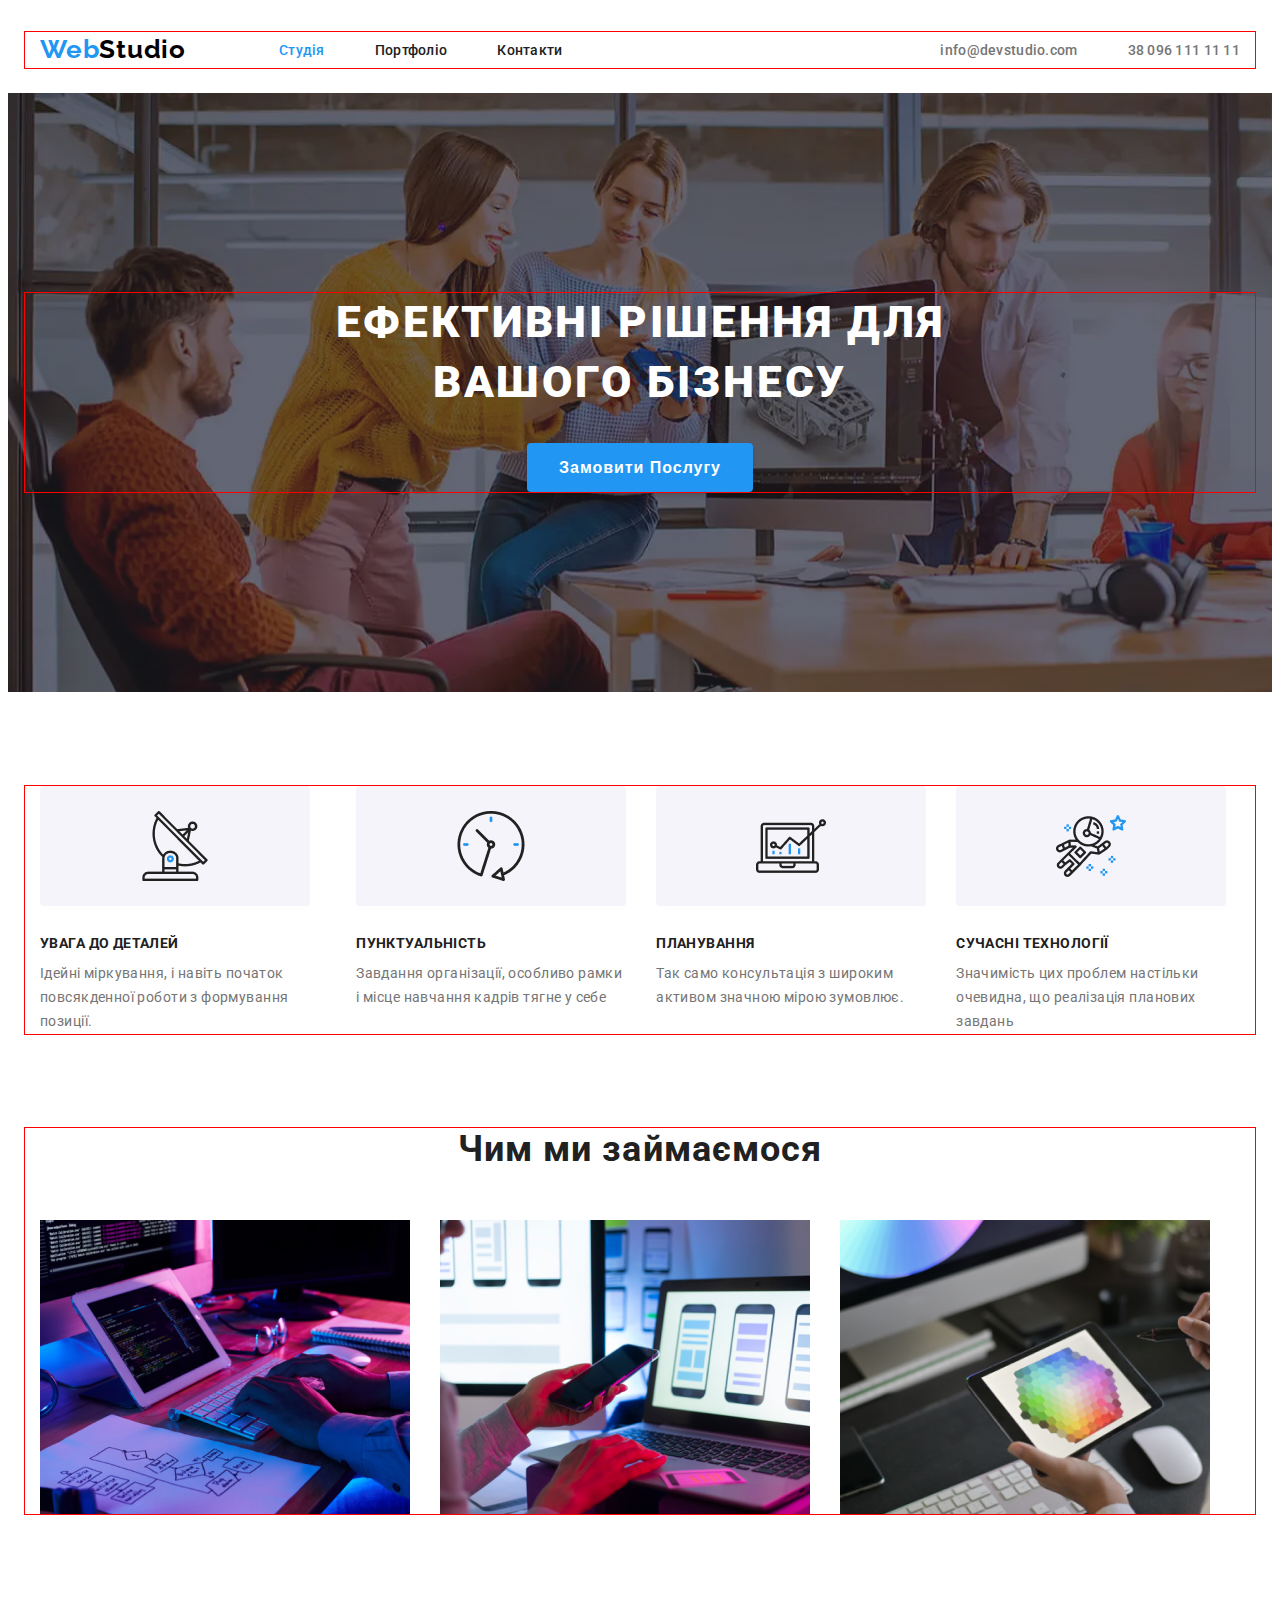
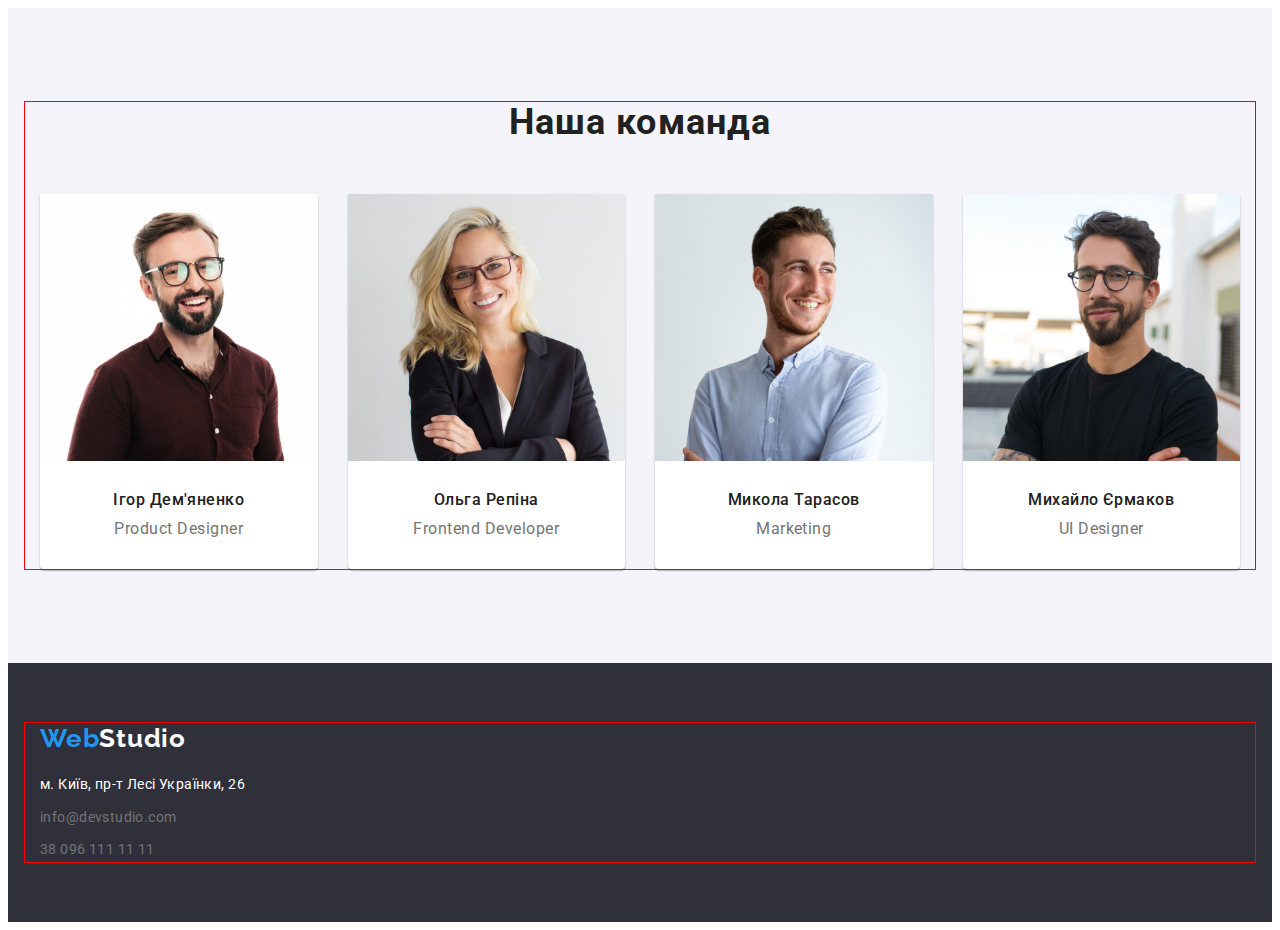
<file: index.html>
<!DOCTYPE html>
<html lang="en">
  <head>
    <meta charset="UTF-8" />
    <meta name="viewport" content="width=device-width, initial-scale=1.0" />
    <title>WebStudio</title>
    <link rel="stylesheet" href="https://cdnjs.cloudflare.com/ajax/libs/modern-normalize/3.0.1/modern-normalize.min.css" integrity="sha512-q6WgHqiHlKyOqslT/lgBgodhd03Wp4BEqKeW6nNtlOY4quzyG3VoQKFrieaCeSnuVseNKRGpGeDU3qPmabCANg==" crossorigin="anonymous" referrerpolicy="no-referrer" />
    <link rel="preconnect" href="https://fonts.googleapis.com">
<link rel="preconnect" href="https://fonts.gstatic.com" crossorigin>
<link href="https://fonts.googleapis.com/css2?family=Raleway:ital,wght@0,100..900;1,100..900&family=Roboto:ital,wght@0,100;0,300;0,400;0,500;0,700;0,900;1,100;1,300;1,400;1,500;1,700;1,900&display=swap" rel="stylesheet">
<link rel="stylesheet" href="./css/reset.css">
<link rel="stylesheet" href="./css/style.css">
  </head>
  <body>
    <header class="hat">
      <div class="container">
      <a class="hat-title" href="./index.html"><span class="hat-half">Web</span>Studio</a>
      <nav class="hat-pages">
        <ul class="hat-list">
        <li class="hat-item">
          <a class="hat-link active" href="./index.html">Студія</a>
        </li>
        <li class="hat-item">
          <a class="hat-link" href="./html/portfolio.html">Портфоліо</a>
        </li>
        <li class="hat-item">
          <a class="hat-link" href="">Контакти</a>
        </li>
      </ul>
    </nav>
      <!-- Способи зв'язку з офісом на рахунок замовлення -->
      <ul class="hat-items">
        <li class="hat-elem">
            <a class="hat-contact" href="mail to:info@devstudio.com">info@devstudio.com</a>
        </li>
        <li class="hat-elem">
          <a class="hat-contact" href="tel:+380961111111">38 096 111 11 11</a>
      </li>
      </ul>
    </div>
    </header>
    <main>
      <section class="order">
        <div class="container">
        <h1 class="order-title">ЕФЕКТИВНІ РІШЕННЯ ДЛЯ ВАШОГО БІЗНЕСУ</h1>
        <button class="order-buy">Замовити Послугу</button>
      </div>
      </section>                                                                                                                                                                                                                                                                                                                                                                                                                                                                                                                                                                                                                                                                                          
      <!-- Плюси послуги -->
      <section class="reasons">
        <div class="container">
        <ul class="reasons-list">
        <li class="reasons-item">
          <h3 class="reasons-title">УВАГА ДО ДЕТАЛЕЙ</h3>
          <p class="reasons-text">
           Ідейні міркування, і навіть початок повсякденної роботи з формування позиції.
          </p>
        </li>
        <li class="reasons-item">
          <h3 class="reasons-title">ПУНКТУАЛЬНІСТЬ</h3>
          <p class="reasons-text">
            Завдання організації, особливо рамки і місце навчання кадрів тягне у себе
          </p>
        </li>
        <li class="reasons-item">
          <h3 class="reasons-title">ПЛАНУВАННЯ</h3>
          <p class="reasons-text">
           Так само консультація з широким активом значною мірою зумовлює.
          </p>
        </li>
        <li class="reasons-item">
          <h3 class="reasons-title">СУЧАСНІ ТЕХНОЛОГІЇ</h3>
          <p class="reasons-text">
            Значимість цих проблем настільки очевидна, що реалізація планових завдань
          </p>
        </li>
      </ul>
    </div>
    </section> 
      <section class="working">
        <div class="container">
        <h2 class="working-title">Чим ми займаємося</h2>
        <ul class="working-list">
          <li class="working-example">
            <img class="working-image" src="./img/desktop.png" width="370" alt="Планшет" />
          </li>
          <li class="working-example">
            <img class="working-image" src="./img/tel.png" width="370" alt="Людина з телефоном в руці" />
          </li>
          <li class="working-example">
            <img class="working-image" src="./img/tablet.png" width="370" alt="Планшет з палітрою кольорів" />
          </li>
        </ul>
      </div>
      </section>
        <section class="team">
          <div class="container">
          <h2 class="team-title">Наша команда</h2>
          <ul class="team-list">
            <li class="team-item">
              <img class="team-photo" src="./img/igor.png" width="270" alt="Ігор Дем'яненко" />
              <div class="team-box">
              <h3 class="team-name">Ігор Дем'яненко</h3>
              <p class="team-profession">Product Designer</p>
              </div>
            </li>
            <li class="team-item">
              <img class="team-photo" src="./img/olga.png" width="270" alt="Ольга Репіна" />
              <div class="team-box">
              <h3 class="team-name">Ольга Репіна</h3>
              <p class="team-profession">Frontend Developer</p>
              </div>
            </li>
            <li class="team-item">
              <img class="team-photo" src="./img/mukola.png" width="270" alt="Микола Тарасов" />
              <div class="team-box">
              <h3 class="team-name">Микола Тарасов</h3>
              <p class="team-profession">Marketing</p>
              </div>
            </li>
            <li class="team-item">
              <img class="team-photo" src="./img/muhaulo.png" width="270" alt="Михайло Єрмаков" />
              <div class="team-box">
              <h3 class="team-name">Михайло Єрмаков</h3>
              <p class="team-profession">UI Designer</p>
              </div>
            </li>
          </ul>
        </div>
        </section>
    </main>
    <footer class="basement">
      <div class="container">
      <a class="basement-title" href="./index.html"><span class="basement-half">Web</span>Studio</a>
      <address>
        <a class="basement-place" href="">м. Київ, пр-т Лесі Українки, 26</a>
      <ul class="basement-communication">
        <li class="basement-item">
            <a class="basement-link" href="mail to:info@devstudio.com">info@devstudio.com</a>
        </li>
        <li class="basement-item">
          <a class="basement-link" href="tel:+380961111111">38 096 111 11 11</a>
      </li>
      </ul>
    </address>
  </div>
    </footer>
  </body>
</htmlaaa
</file>
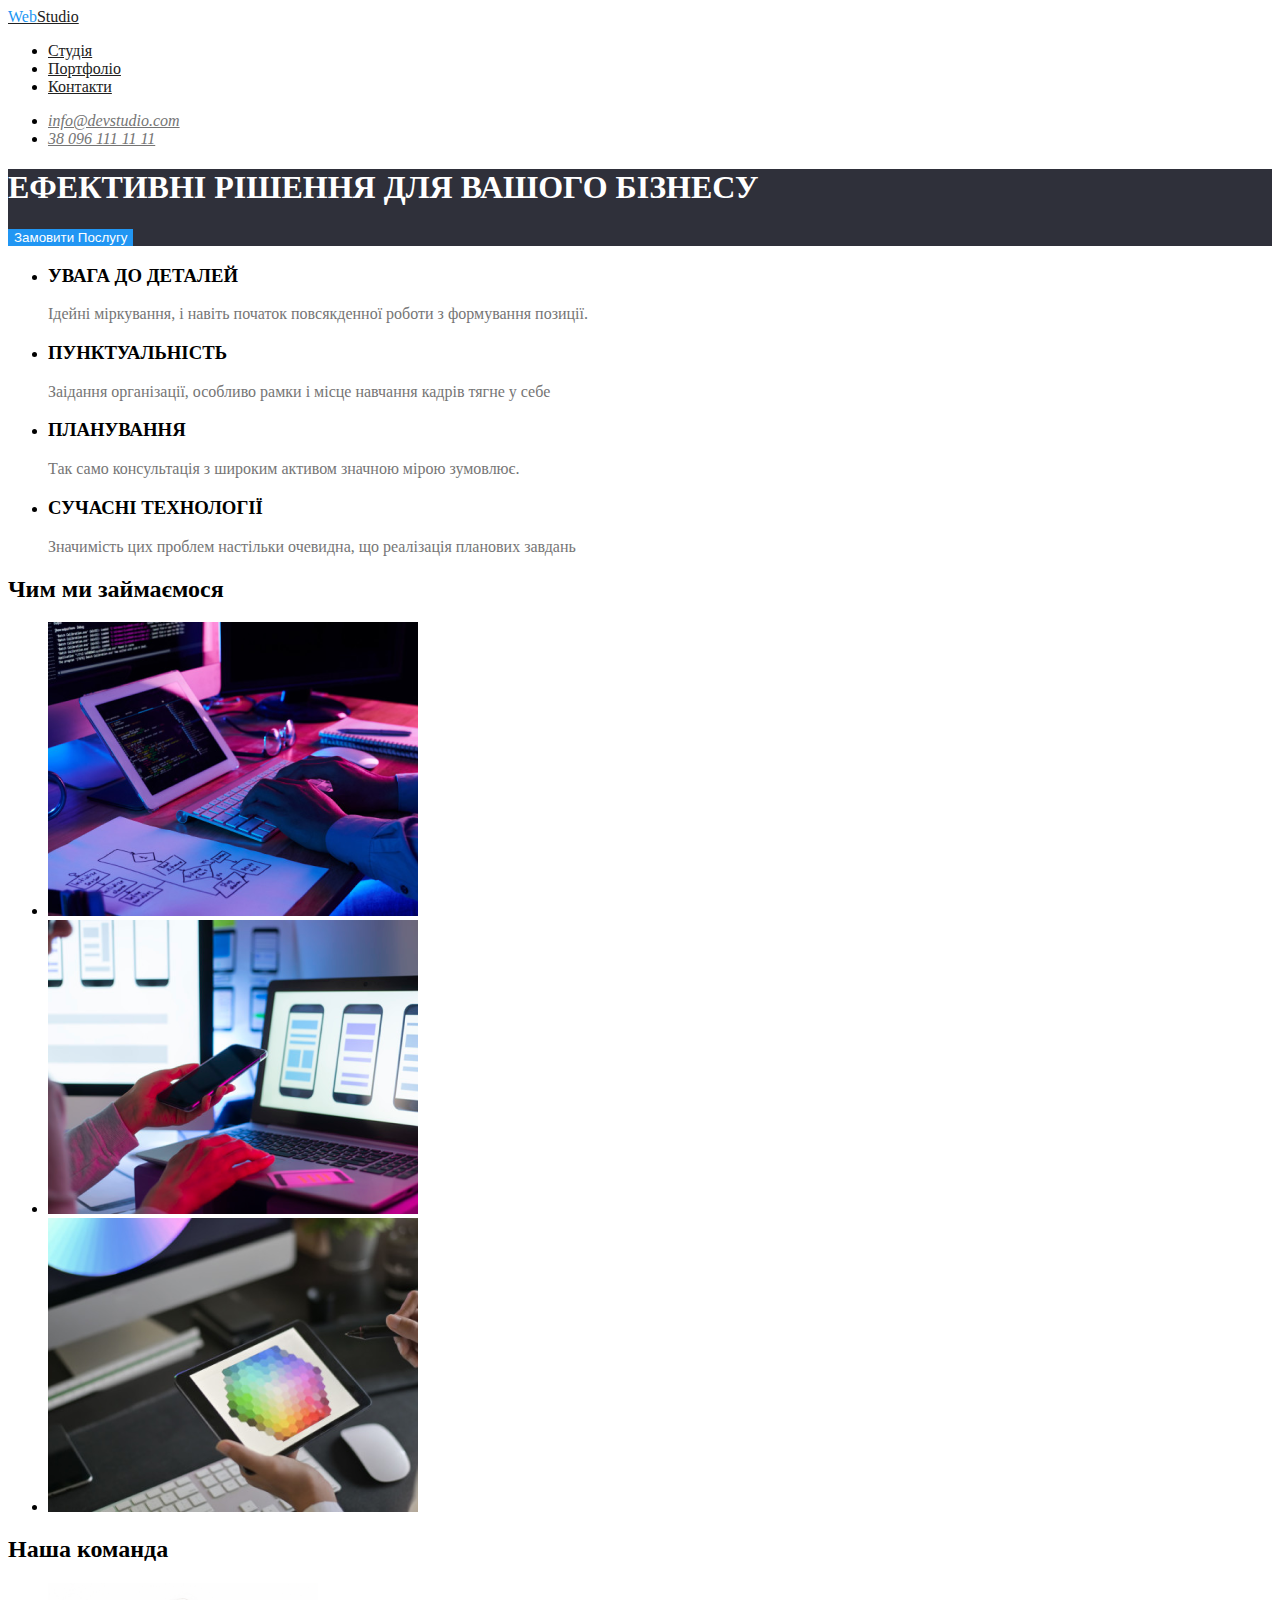
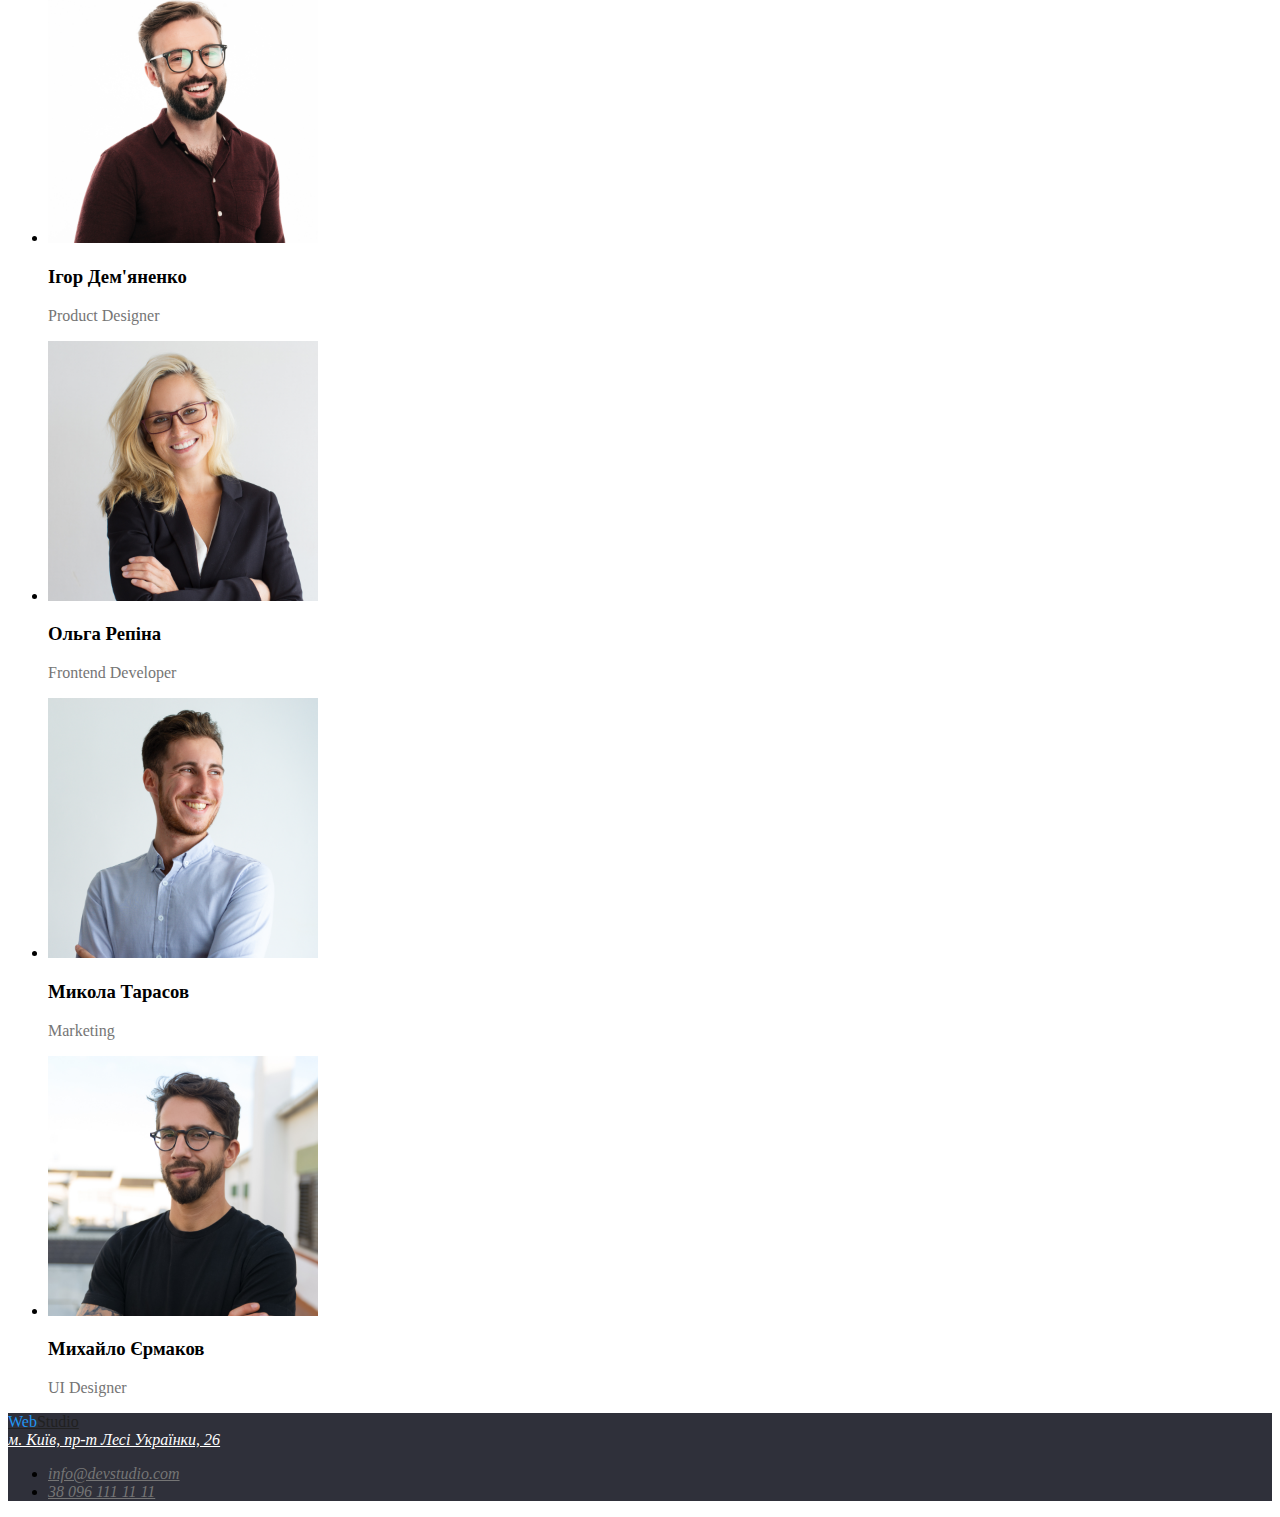
<file: Web Studio/html/index.html>
<!DOCTYPE html>
<html lang="en">
  <head>
    <meta charset="UTF-8" />
    <meta name="viewport" content="width=device-width, initial-scale=1.0" />
    <title>Document</title>
    <link rel="stylesheet" href="/Web Studio/css/style.css">
    <link rel="stylesheet" href="/Web Studio/Images/">
    <link rel="preconnect" href="https://fonts.googleapis.com">
<link rel="preconnect" href="https://fonts.gstatic.com" crossorigin>
<link href="https://fonts.googleapis.com/css2?family=Roboto:ital,wght@0,100;0,300;0,400;0,500;0,700;0,900;1,100;1,300;1,400;1,500;1,700;1,900&display=swap" rel="stylesheet">
<link rel="preconnect" href="https://fonts.googleapis.com">
<link rel="preconnect" href="https://fonts.gstatic.com" crossorigin>
<link href="https://fonts.googleapis.com/css2?family=Raleway:ital,wght@0,100..900;1,100..900&family=Roboto:ital,wght@0,100;0,300;0,400;0,500;0,700;0,900;1,100;1,300;1,400;1,500;1,700;1,900&display=swap" rel="stylesheet">
  </head>
  <body>
    <header>
      <a href="/Web Studio/html/index.html"><span>Web</span>Studio</a>
      <nav>
        <ul>
        <li><a href="./index.html">Студія</a></li>
        <li><a href="./portfolio.html">Портфоліо</a></li>
        <li><a href="">Контакти</a></li>
      </ul></nav>
      <!-- Способи зв'язку з офісом на рахунок замовлення -->
      <ul>
        <li>
          <address><a href="mail to:info@devstudio.com">info@devstudio.com</a></address>
        </li>
        <li><address><a href="tel:+380961111111">38 096 111 11 11</a></address></li>
      </ul>
    </header>
    <main>
      <section><h1>ЕФЕКТИВНІ РІШЕННЯ ДЛЯ ВАШОГО БІЗНЕСУ</h1>
        <button>Замовити Послугу</button></section>
      <!-- Плюси послуги -->
      <section><ul>
        <li>
          <h3>УВАГА ДО ДЕТАЛЕЙ</h3>
          <p>
           Ідейні міркування, і навіть початок повсякденної роботи з формування позиції.
          </p>
        </li>
        <li>
          <h3>ПУНКТУАЛЬНІСТЬ</h3>
          <p>
            Заідання організації, особливо рамки і місце навчання кадрів тягне у себе
          </p>
        </li>
        <li>
          <h3>ПЛАНУВАННЯ</h3>
          <p>
           Так само консультація з широким активом значною мірою зумовлює.
          </p>
        </li>
        <li>
          <h3>СУЧАСНІ ТЕХНОЛОГІЇ</h3>
          <p>
            Значимість цих проблем настільки очевидна, що реалізація планових завдань
          </p>
        </li>
      </ul></section> 
      <section><h2>Чим ми займаємося</h2>
        <ul>
          <li><img src="/Web Studio/Images/img.png" width="370" alt="Планшет" /></li>
          <li><img src="/Web Studio/Images/img(1).png" width="370" alt="Людина з телефоном в руці" /></li>
          <li><img src="/Web Studio/Images/img(2).png" width="370" alt="Планшет з палітрою кольорів" /></li>
        </ul></section>
        <section>  <h2>Наша команда</h2>
          <ul>
            <li>
              <img src="/Web Studio/Images/img(3).png" width="270" alt="Ігор Дем'яненко" />
              <h3>Ігор Дем'яненко</h3>
              <p>Product Designer</p>
            </li>
            <li>
              <img src="/Web Studio/Images/img(4).png" width="270" alt="Ольга Репіна" />
              <h3>Ольга Репіна</h3>
              <p>Frontend Developer</p>
            </li>
            <li>
              <img src="/Web Studio/Images/img(5).png" width="270" alt="Микола Тарасов" />
              <h3>Микола Тарасов</h3>
              <p>Marketing</p>
            </li>
            <li>
              <img src="/Web Studio/Images/img(6).png" width="270" alt="Михайло Єрмаков" />
              <h3>Михайло Єрмаков</h3>
              <p>UI Designer</p>
            </li>
          </ul></section>
    </main>
    <footer>
      <a href="/Web Studio/html/index.html"><span>Web</span>Studio</a>
      <address><a href="">м. Київ, пр-т Лесі Українки, 26</a></address>
        <ul>
      <li>
       <address> <a href="mail to:info@devstudio.com">info@devstudio.com</a></address> 
      </li>
      <li>
        <address><a href="tel:+380961111111">38 096 111 11 11</a></address>
    </li>
        </ul>
    </footer>
  </body>
</html>
</file>
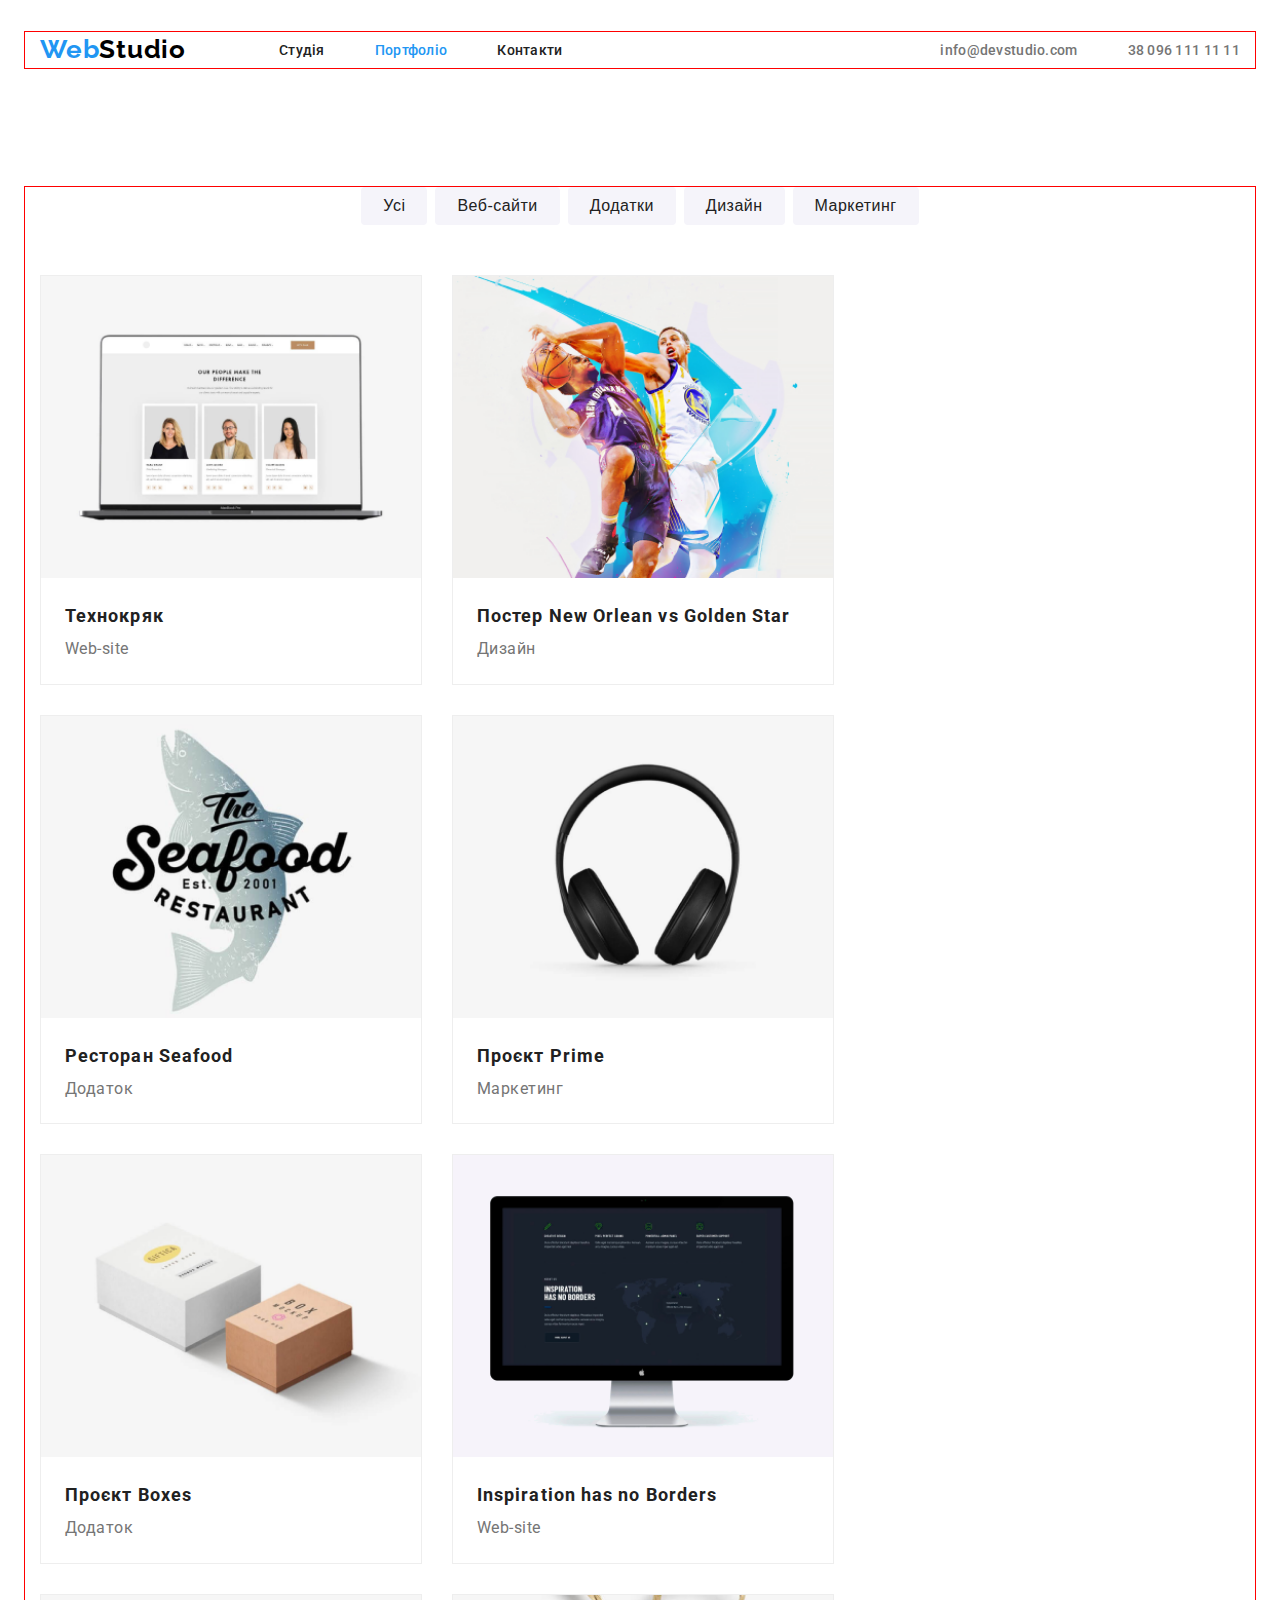
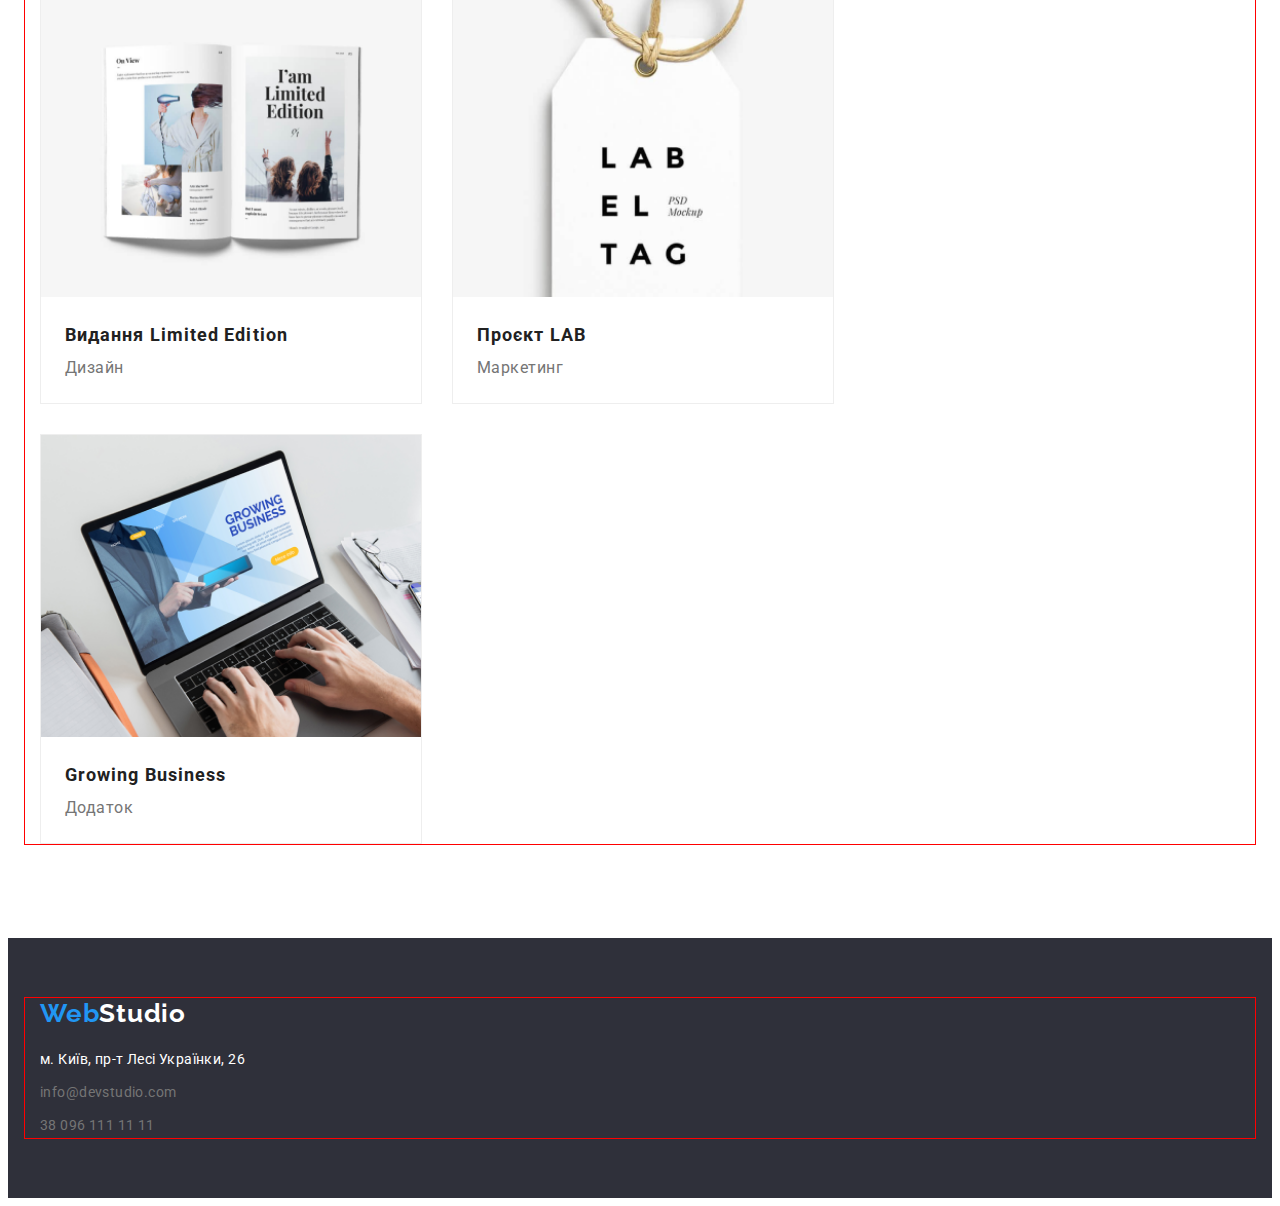
<file: html/portfolio.html>
<!DOCTYPE html>
<html lang="en">
  <head>
    <meta charset="UTF-8" />
    <meta name="viewport" content="width=device-width, initial-scale=1.0" />
    <title>WebStudio-potfolio</title>
    <link rel="stylesheet" href="https://cdnjs.cloudflare.com/ajax/libs/modern-normalize/3.0.1/modern-normalize.min.css" integrity="sha512-q6WgHqiHlKyOqslT/lgBgodhd03Wp4BEqKeW6nNtlOY4quzyG3VoQKFrieaCeSnuVseNKRGpGeDU3qPmabCANg==" crossorigin="anonymous" referrerpolicy="no-referrer" />
    <link rel="preconnect" href="https://fonts.googleapis.com">
<link rel="preconnect" href="https://fonts.gstatic.com" crossorigin>
<link href="https://fonts.googleapis.com/css2?family=Raleway:ital,wght@0,100..900;1,100..900&family=Roboto:ital,wght@0,100;0,300;0,400;0,500;0,700;0,900;1,100;1,300;1,400;1,500;1,700;1,900&display=swap" rel="stylesheet">
<link rel="stylesheet" href="../css/reset.css">
<link rel="stylesheet" href="../css/style.css">
<link rel="stylesheet" href="../css/portfolio.css">
  </head>
  <body>
    <header class="hat">
      <div class="container">
      <a class="hat-title" href="../index.html"><span class="hat-half">Web</span>Studio</a>
      <nav class="hat-pages">
        <ul class="hat-list">
        <li class="hat-item">
          <a class="hat-link" href="../index.html">Студія</a>
        </li>
        <li class="hat-item">
          <a class="hat-link active" href="../html/portfolio.html">Портфоліо</a>
        </li>
        <li class="hat-item">
          <a class="hat-link" href="">Контакти</a>
        </li>
      </ul>
    </nav>
      <!-- Способи зв'язку з офісом на рахунок замовлення -->
      <ul class="hat-items">
        <li class="hat-elem">
            <a class="hat-contact" href="mail to:info@devstudio.com">info@devstudio.com</a>
        </li>
        <li class="hat-elem">
          <a class="hat-contact" href="tel:+380961111111">38 096 111 11 11</a>
      </li>
      </ul>
    </div>
    </header>
    <main>
      <section class="product">
        <div class="container">
        <ul class="product-list">
        <li class="product-item">
          <button class="product-options">Усі</button>
        </li>
        <li class="product-item">
          <button class="product-options">Веб-сайти</button>
        </li>
        <li class="product-item">
          <button class="product-options">Додатки</button>
        </li>
        <li class="product-item">
          <button class="product-options">Дизайн</button>
        </li>
        <li class="product-item">
          <button class="product-options">Маркетинг</button>
        </li>
      </ul>
      <ul class="product-items">
        <li class="product-elem">
            <img class="product-image" src="../img/techno.png" alt="Технокряк">
            <div class="product-box">
            <h2 class="product-name">Технокряк</h2>
            <h3 class="product-type">Web-site</h3>
            </div>
        </li>
        <li class="product-elem">
            <img class="product-image" src="../img/orlean.png" alt="Постер New Orlean vs Golden Star">
            <div class="product-box">
            <h2 class="product-name">Постер New Orlean vs Golden Star</h2>
            <h3 class="product-type">Дизайн</h3>
            </div>
        </li>
        <li class="product-elem">
            <img class="product-image" src="../img/seafood.png" alt="Ресторан Seafood">
            <div class="product-box">
            <h2 class="product-name">Ресторан Seafood</h2>
            <h3 class="product-type">Додаток</h3>
            </div>
        </li>
        <li class="product-elem">
            <img class="product-image" src="../img/prime.png" alt="Проєкт Prime">
            <div class="product-box">
            <h2 class="product-name">Проєкт Prime</h2>
            <h3 class="product-type">Маркетинг</h3>
            </div>
        </li>
        <li class="product-elem">
            <img class="product-image" src="../img/boxes.png" alt="Проєкт Boxes">
            <div class="product-box">
            <h2 class="product-name">Проєкт Boxes</h2>
            <h3 class="product-type">Додаток</h3>
            </div>
        </li>
        <li class="product-elem">
            <img class="product-image" src="../img/no-borders.png" alt="Inspiration has no Borders">
            <div class="product-box">
            <h2 class="product-name">Inspiration has no Borders</h2>
            <h3 class="product-type">Web-site</h3>
            </div>
        </li>
        <li class="product-elem">
            <img class="product-image" src="../img/limited.png" alt="Видання Limited Edition">
            <div class="product-box">
            <h2 class="product-name">Видання Limited Edition</h2>
            <h3 class="product-type">Дизайн</h3>
            </div>
        </li>
        <li class="product-elem">
            <img class="product-image" src="../img/lab.png" alt="Проєкт LAB">
            <div class="product-box">
            <h2 class="product-name">Проєкт LAB</h2>
            <h3 class="product-type">Маркетинг</h3>
            </div>
        </li>
        <li class="product-elem">
            <img class="product-image" src="../img/business.png" alt="Growing Business">
            <div class="product-box">
            <h2 class="product-name">Growing Business</h2>
            <h3 class="product-type">Додаток</h3>
            </div>
        </li>
      </ul>
    </div>
  </section>
        </main>
        <footer class="basement">
          <div class="container">
          <a class="basement-title" href="../index.html"><span class="basement-half">Web</span>Studio</a>
          <address>
            <a class="basement-place" href="">м. Київ, пр-т Лесі Українки, 26</a>
          <ul class="basement-communication">
            <li class="basement-item">
                <a class="basement-link" href="mail to:info@devstudio.com">info@devstudio.com</a>
            </li>
            <li class="basement-item">
              <a class="basement-link" href="tel:+380961111111">38 096 111 11 11</a>
          </li>
          </ul>
        </address>
      </div>
        </footer>
  </body>
</html>
</file>
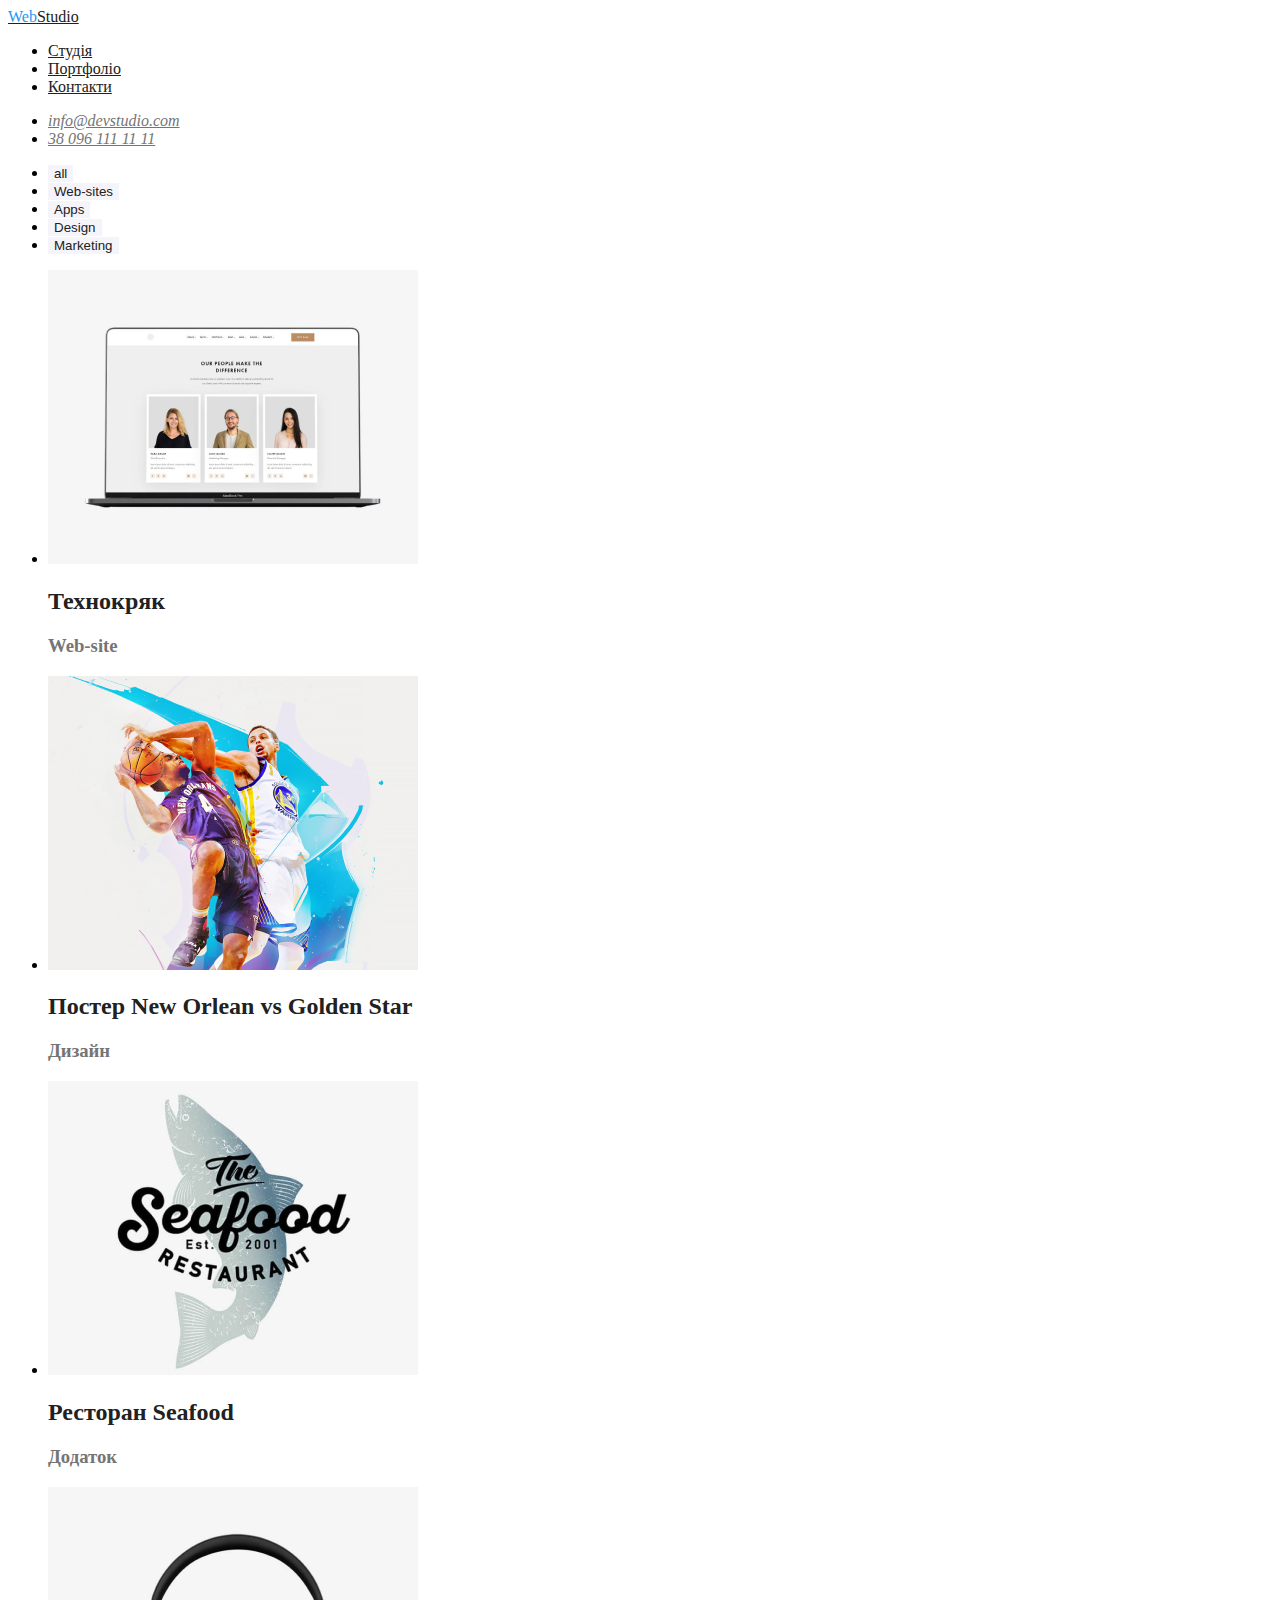
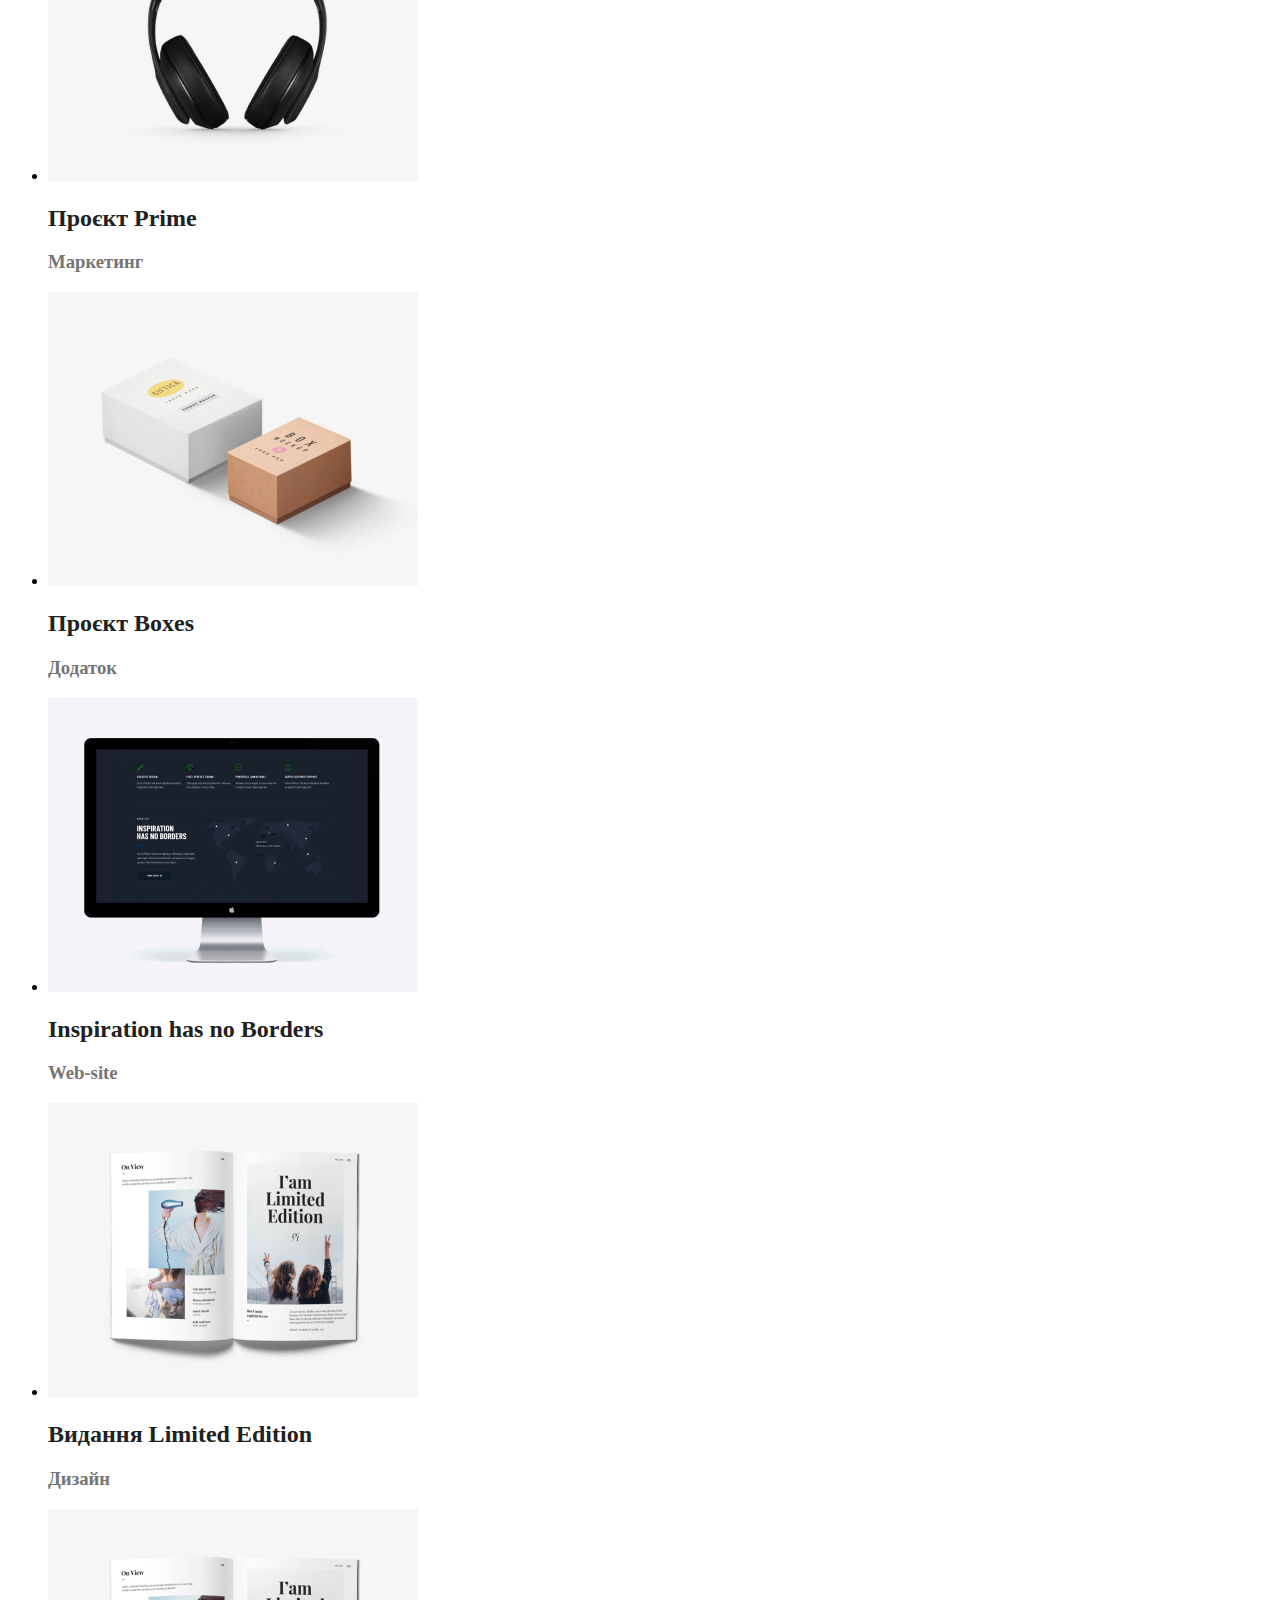
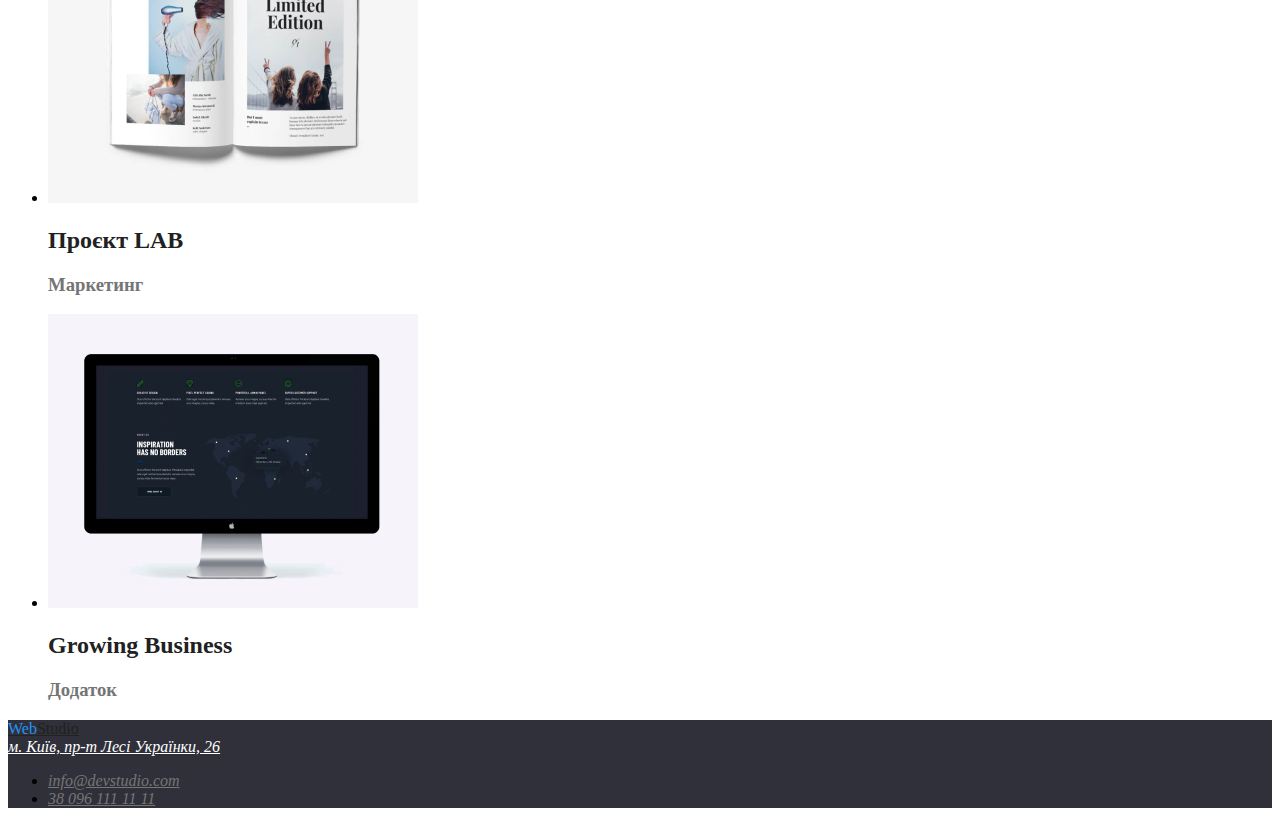
<file: Web Studio/html/portfolio.html>
<!DOCTYPE html>
<html lang="en">
  <head>
    <meta charset="UTF-8" />
    <meta name="viewport" content="width=device-width, initial-scale=1.0" />
    <title>Document</title>
    <link rel="stylesheet" href="/Web Studio/css/portfolio.css">
    <link rel="stylesheet" href="/Web Studio/Images/">
    <link rel="preconnect" href="https://fonts.gstatic.com" crossorigin>
    <link href="https://fonts.googleapis.com/css2?family=Roboto:ital,wght@0,100;0,300;0,400;0,500;0,700;0,900;1,100;1,300;1,400;1,500;1,700;1,900&display=swap" rel="stylesheet">
    <link rel="preconnect" href="https://fonts.googleapis.com">
    <link rel="preconnect" href="https://fonts.gstatic.com" crossorigin>
    <link href="https://fonts.googleapis.com/css2?family=Raleway:ital,wght@0,100..900;1,100..900&family=Roboto:ital,wght@0,100;0,300;0,400;0,500;0,700;0,900;1,100;1,300;1,400;1,500;1,700;1,900&display=swap" rel="stylesheet">
  </head>
  <body>
    <header>
      <a href="/Web Studio/html/index.html"><span>Web</span>Studio</a>
      <nav>
        <ul>
        <li><a href="./index.html">Студія</a></li>
        <li><a href="./portfolio.html">Портфоліо</a></li>
        <li><a href="">Контакти</a></li>
      </ul>
    </nav>
      <!-- Способи зв'язку з офісом на рахунок замовлення -->
      <ul>
        <li>
          <address><a href="mail to:info@devstudio.com">info@devstudio.com</a></address>
        </li>
        <li>
          <address><a href="tel:+380961111111">38 096 111 11 11</a></address>
        </li>
      </ul>
    </header>
    <main>
      <section><ul>
        <li>
          <button>all</button>
        </li>
        <li>
          <button>Web-sites</button>
        </li>
        <li>
          <button>Apps</button>
        </li>
        <li>
          <button>Design</button>
        </li>
        <li>
          <button>Marketing</button>
        </li>
      </ul>
      <ul>
        <li>
            <img src="/Web Studio/Images/img(7).png" alt="Технокряк">
            <h2>Технокряк</h2>
            <h3>Web-site</h3>
        </li>
        <li>
            <img src="/Web Studio/Images/img(8).png" alt="Постер New Orlean vs Golden Star">
            <h2>Постер New Orlean vs Golden Star</h2>
            <h3>Дизайн</h3>
        </li>
        <li>
            <img src="/Web Studio/Images/img(9).png" alt="Ресторан Seafood">
            <h2>Ресторан Seafood</h2>
            <h3>Додаток</h3>
        </li>
        <li>
            <img src="/Web Studio/Images/img(10).png" alt="Проєкт Prime">
            <h2>Проєкт Prime</h2>
            <h3>Маркетинг</h3>
        </li>
        <li>
            <img src="/Web Studio/Images/img(11).png" alt="Проєкт Boxes">
            <h2>Проєкт Boxes</h2>
            <h3>Додаток</h3>
        </li>
        <li>
            <img src="/Web Studio/Images/img(12).png" alt="Inspiration has no Borders">
            <h2>Inspiration has no Borders</h2>
            <h3>Web-site</h3>
        </li>
        <li>
            <img src="/Web Studio/Images/img(13).png" alt="Видання Limited Edition"> 
            <h2>Видання Limited Edition</h2>
            <h3>Дизайн</h3>
        </li>
        <li>
            <img src="/Web Studio/Images/img(13).png" alt="Проєкт LAB">
            <h2>Проєкт LAB</h2>
            <h3>Маркетинг</h3>
        </li>
        <li>
            <img src="/Web Studio/Images/img(12).png" alt="Growing Business">
            <h2>Growing Business</h2>
            <h3>Додаток</h3>
        </li>
      </ul>
  </section>
        </main>
        <footer>
          <a href="/Web Studio/html/index.html"><span>Web</span>Studio</a>
          <address><a href="">м. Київ, пр-т Лесі Українки, 26</a></address>
            <ul>
          <!-- Способи зв'язку з офісом на рахунок замовлення -->
          <li>
           <address> <a href="mail to:info@devstudio.com">info@devstudio.com</a></address> 
          </li>
          <li>
            <address><a href="tel:+380961111111">38 096 111 11 11</a></address>
        </li>
            </ul>
        </footer>
  </body>
</html>
</file>
<file: css/style.css>
:root{
    --main-color:#F5F4FA;
    --ban-color:#2F303A;
    --on-color:#FFFFFF;
    --sleep-color:#2196F3;
    --u-color:#212121;
    --d-color:#757575;
    --logo-color:#000;
    --gforce-color:#EEE;
}
body{
    font-family: "Roboto";
}
.container{
    width: 1200px;
    padding-left: 15px;
    padding-right: 15px;
    margin-right: auto;
    margin-left: auto;
    outline: 1px solid red;
}
/* header */
.hat{
    padding-top: 24px;
    padding-bottom: 25px;
}
.hat > .container{
    display: flex;
    align-items: center;
}
.hat-title{
    color: var(--logo-color);
    font-family: "Raleway";
    font-size: 26px;
    font-weight: 700;
    line-height: 1.38;
    letter-spacing: 0.78px;
    margin-right: 93px;
    }
    .hat-list{
        display: flex;
        gap: 50px;
    }
    .hat-half{
        color: var(--sleep-color);
        font-family: "Raleway";
    }
    
    .hat-link{
    color: var(--u-color);
    font-size: 14px;
    font-weight: 500;
    line-height: 1.14;
    letter-spacing: 0.28px;
    }
    
.hat-link:hover,
.hat-link:focus{
    color: var(--sleep-color);
}

.active{
    color: var(--sleep-color);
}

    .hat-items{
        display: flex;
        gap: 50px;
        margin-left: auto;
    }
    

    .hat-contact{
    color: var(--d-color);
    font-size: 14px;
    font-weight: 500;
    line-height: 1.14;
    letter-spacing: 0.28px;
    }
    
    .hat-contact:hover,
    .hat-contact:focus{
        color: var(--sleep-color);
    }
    
/* main */
.order{
    background-image: linear-gradient(rgba(47, 48, 58, 0.40),rgba(47, 48, 58, 0.40)), url(../img/bg.webp);
    padding-top: 200px;
    padding-bottom: 200px;
    text-align: center;
}

.order-title{
color: var(--on-color);
text-align: center;
font-size: 44px;
font-weight: 900;
line-height: 1.36; 
letter-spacing: 2.64px;
text-transform: uppercase;
width: 696px;
margin-left: auto;
margin-right: auto;
margin-bottom: 30px;
}

.order-buy{
color: var(--on-color);
text-align: center;
font-size: 16px;
font-weight: 700;
line-height: 1.87;
letter-spacing: 0.96px;
border-radius: 4px;
background: #2196F3;
box-shadow: 0px 4px 4px 0px rgba(0, 0, 0, 0.15);
padding: 10px 32px;
}

.reasons{
    padding-top: 94px;
    padding-bottom: 94px;
}

.reasons-list{
    display: flex;
    gap: 30px;
}

.reasons-item::before{
    content: "";
    display: block;
    margin-bottom: 30px;
    width: 270px;
    height: 120px;
    border-radius: 4px;
    background: #F5F4FA;
    background-image: url(../img/antenna.png);
    background-repeat: no-repeat;
    background-position: center;
}

.reasons-item:nth-child(2):before{
    background-image: url(../img/clock.png);
}

.reasons-item:nth-child(3):before{
    background-image: url(../img/diagram.png);
}

.reasons-item:nth-child(4):before{
    background-image: url(../img/astronaut.png);
}

.reasons-title{
color: var(--u-color);
font-size: 14px;
font-weight: 700;
line-height: 1.14;
letter-spacing: 0.42px;
text-transform: uppercase;
margin-bottom: 10px;
}

.reasons-text{
color: var(--d-color);
font-size: 14px;
font-weight: 400;
line-height: 1.71; 
letter-spacing: 0.42px;
}

.working{
    padding-bottom: 94px;
}

.working-list{
    display: flex;
    gap: 30px;
}

.working-title{
color: var(--u-color);
text-align: center;
font-size: 36px;
font-weight: 700;
line-height: normal;
letter-spacing: 1.08px;
margin-bottom: 50px;
}

.team{
    padding-top: 94px;
    padding-bottom: 94px;
    background-color: var(--main-color);
}

.team-title{
color: var(--u-color);
text-align: center;
font-size: 36px;
font-weight: 700;
line-height: 1.16;
letter-spacing: 1.08px;
margin-bottom: 50px;
}
.team-list{
    display: flex;
    gap: 30px;
}

.team-item{
    box-shadow: 0px 1px 3px 0px rgba(0, 0, 0, 0.12), 0px 1px 1px 0px rgba(0, 0, 0, 0.14), 0px 2px 1px 0px rgba(0, 0, 0, 0.20);
    border-radius: 0px 0px 4px 4px;
}

.team-box{
    padding-top: 30px;
    padding-bottom: 30px;
    background-color: var(--on-color);
    border-radius: 0px 0px 4px 4px;
}

.team-name{
color: var(--u-color);
text-align: center;
font-size: 16px;
font-weight: 500;
line-height: 1.16;
letter-spacing: 0.48px;
margin-bottom: 10px;
}

.team-profession{
color: var(--d-color);
text-align: center;
font-size: 16px;
font-weight: 400;
line-height: 1.18;
letter-spacing: 0.48px;
}

/* footer */
.basement-title{
color: var(--on-color);
font-family: "Raleway";
font-size: 26px;
font-style: normal;
font-weight: 700;
line-height: normal;
letter-spacing: 0.78px;
margin-bottom: 20px;
display: inline-block;
}

.basement-half{
    color: var(--sleep-color);
    font-family: "Raleway";
}

.basement-place{
color: var(--on-color);
font-size: 14px;
font-weight: 400;
line-height: 1.71;
letter-spacing: 0.42px;
}

.basement-communication{
    margin-top: 9px;
    display: flex;
    flex-direction: column;
    gap: 9px;
}

.basement-link{
color: var(--d-color);
font-size: 14px;
font-weight: 400;
line-height: 1.71;
letter-spacing: 0.42px;
}
.basement{
    background-color: var(--ban-color);
    padding-top: 60px;
    padding-bottom: 60px;
}
</file>
<file: Web Studio/css/style.css>
header > nav > ul > li > a:hover
{color:var(--finger-color);}
header > nav > ul > li > a
{color:var(--clash-color);}
ul > li > address > a:hover
{color: var(--finger-color);}
ul > li > address > a
{color: var(--domain-color);}
nav > ul > li > a
{color: var(--clash-color);}
main > section > h1
{color: var(--muken-color);}
main > section > button
{background-color:var(--finger-color);
border: none;
color: var(--muken-color);}
li > p
{color: var(--domain-color);;}
li > address > a
{color: var(--domain-color);}
main > section:first-child
 {background-color: var(--background-color);}
 li > address > a{color: var(--domain-color);}
address > a{ color:var(--muken-color);
    ;} 
footer
{background-color: var(--background-color);}
 a[href="/Web Studio/html/index.html"]{color: var(--clash-color);}
 a[href="/Web Studio/html/index.html"] > span{color: var(--finger-color);}
:root{
    --background-color:#2F303A;
    --muken-color:#FFFFFF;
    --domain-color:#757575;
    --finger-color:#2196F3;
    --clash-color:#212121;
}
</file>
<file: css/portfolio.css>
/* main */
.product{
    padding-top: 94px;
    padding-bottom: 94px;
}

.product-list{
    display: flex;
    gap: 8px;
    justify-content: center;
    margin-bottom: 50px;
}

.product-options{
color: var(--u-color);
text-align: center;
font-size: 16px;
font-weight: 500;
line-height: 1.62; 
letter-spacing: 0.48px;
border-radius: 4px;
background: var(--main-color);
padding: 6px 22px;
}

.product-options:hover,
.product-options:focus{
color: var(--on-color);
border-radius: 4px;
background-color: var(--sleep-color);
/* shadow-middle */
box-shadow: 0px 3px 1px 0px rgba(0, 0, 0, 0.10), 0px 1px 2px 0px rgba(0, 0, 0, 0.08), 0px 2px 2px 0px rgba(0, 0, 0, 0.12);
outline: 0px solid transparent;
border: none;
}

.product-name{
color: var(--u-color);
font-size: 18px;
font-weight: 700;
line-height: 2;
letter-spacing: 1.08px;
}

.product-type{
color: var(--d-color);
font-size: 16px;
font-weight: 400;
line-height: 1.87;
letter-spacing: 0.48px;
}

.product-items{
    display: flex;
    flex-wrap: wrap;
    gap: 30px;
}

.product-box{
    padding: 20px 24px;
}

.product-elem{
    border: 1px solid var(--gforce-color);
    background: var(--on-color);
    display: inline-block;
    flex-basis: calc((100% - 60px) / 3);
}

.product-elem:hover{
    box-shadow: 0px 1px 1px 0px rgba(0, 0, 0, 0.12), 0px 4px 4px 0px rgba(0, 0, 0, 0.06), 1px 4px 6px 0px rgba(0, 0, 0, 0.16);
}
</file>
<file: Web Studio/css/portfolio.css>
header > nav > ul > li > a:hover
{color:var(--sleep-color);}
header > nav > ul > li > a
{color:var(--u-color);}
li > h2
{color: var(--u-color);}
li > h3
{color: var(--d-color);}
ul > li > a[href="mail to:info@devstudio.com"]
{color:var(--sleep-color);}
ul > li > a
{color: var(--d-color);}
li > address > a
{color: var(--d-color);}
address > a
{ color: var(--on-color);}
footer
{background-color: var(--ban-color);}
main > section > ul > li:hover > button
{background-color:var(--sleep-color);
color: var(--on-color);
border: none;}
main > section > ul > li > button
{background-color: var(--main-color);
    color: var(--u-color);
    border: none;}
ul > li > address > a:hover
{color: var(--sleep-color);}
ul > li > address > a
{color: var(--d-color);}
a[href="/Web Studio/html/index.html"]{color: var(--u-color);}
a[href="/Web Studio/html/index.html"] > span{color: var(--sleep-color);}
    :root{
        --main-color:#F5F4FA;
        --ban-color:#2F303A;
        --on-color:#FFFFFF;
        --sleep-color:#2196F3;
        --u-color:#212121;
        --d-color:#757575;
    }
</file>
